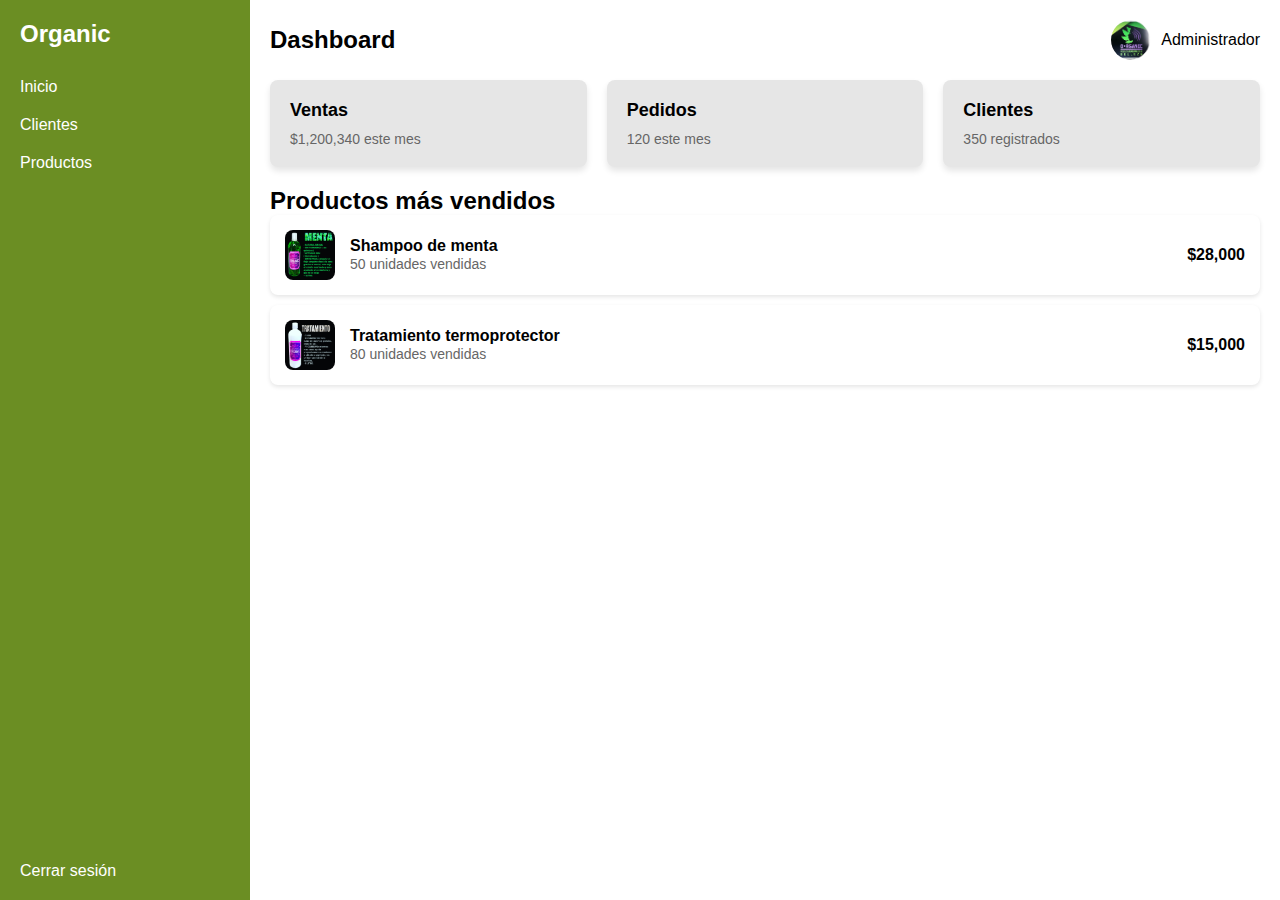
<file: html/dashboard.html>
<!DOCTYPE html>
<html lang="es">
<head>
    <meta charset="UTF-8">
    <meta name="viewport" content="width=device-width, initial-scale=1.0">
    <title>Dashboard | Organic</title>
    <link rel="stylesheet" href="../css/styles.css">
</head>
<body>
    <div class="dashboard">
        <div class="sidebar">
            <div>
                <h2>Organic</h2>
                <ul class="menu">
                    <li><a href="landingpage.html">Inicio</a></li>
                    <li><a href="error404.html">Clientes</a></li>
                    <li><a href="error500.html">Productos</a></li>
                </ul>
            </div>
            <div>
                <a href="../index.html" style="color: white;">Cerrar sesión</a>
            </div>
        </div>

        <div class="content">
            <div class="header">
                <h1>Dashboard</h1>
                <div class="user">
                    <img src="../img/image.png" alt="Usuario">
                    <span>Administrador</span>
                </div>
            </div>

            <div class="stats">
                <div class="card">
                    <h3>Ventas</h3>
                    <p>$1,200,340 este mes</p>
                </div>
                <div class="card">
                    <h3>Pedidos</h3>
                    <p>120 este mes</p>
                </div>
                <div class="card">
                    <h3>Clientes</h3>
                    <p>350 registrados</p>
                </div>
            </div>

            <div class="product-list">
                <h2>Productos más vendidos</h2>
                <div class="product">
                    <img src="../img/producto1.png" alt="Producto">
                    <div class="product-info">
                        <h4>Shampoo de menta</h4>
                        <span>50 unidades vendidas</span>
                    </div>
                    <div class="product-price">$28,000</div>
                </div>
                <div class="product">
                    <img src="../img/producto2.png" alt="Producto">
                    <div class="product-info">
                        <h4>Tratamiento termoprotector</h4>
                        <span>80 unidades vendidas</span>
                    </div>
                    <div class="product-price">$15,000</div>
                </div>
            </div>
        </div>
    </div>
</body>
</html>
</file>
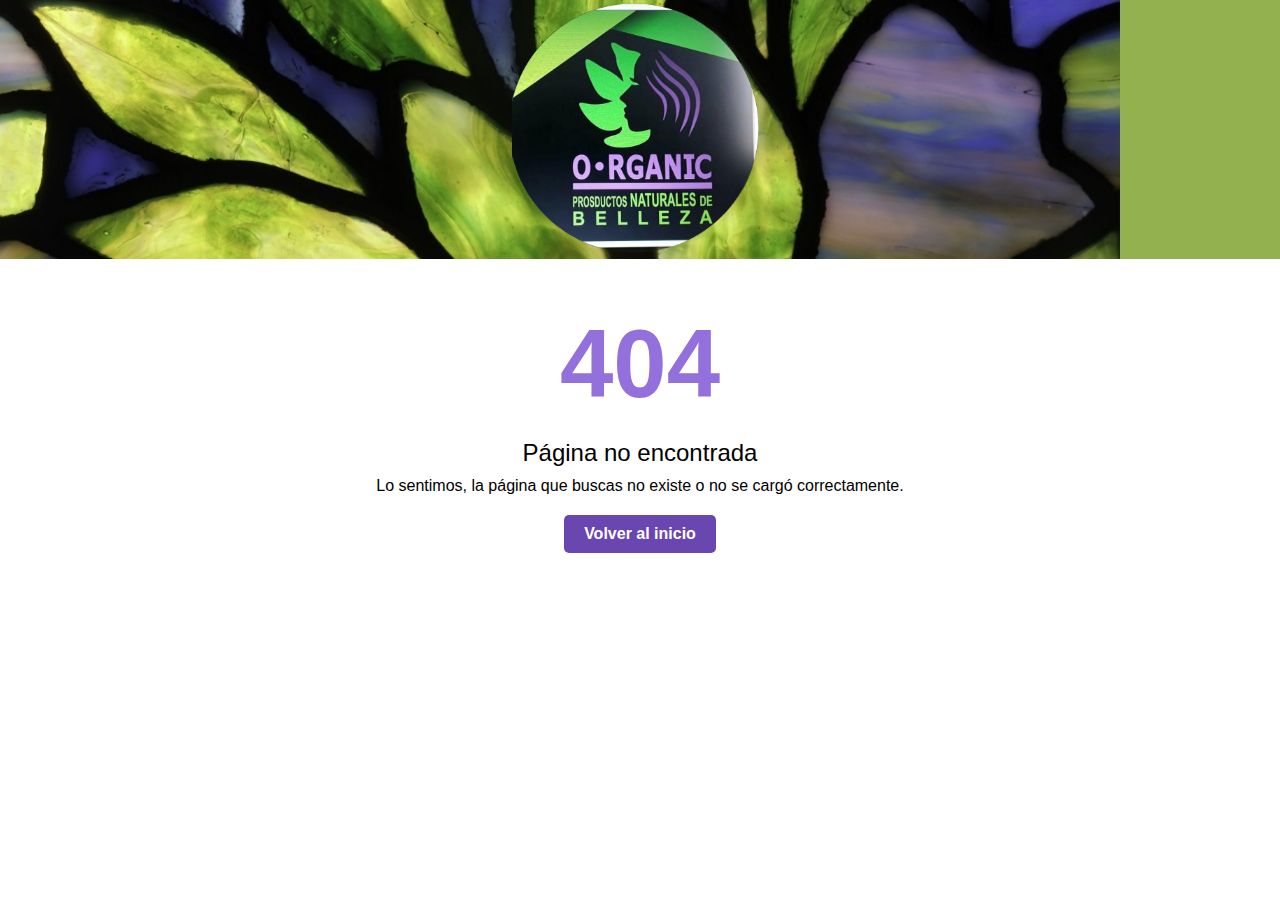
<file: html/error404.html>
<!-- Página de Error 404 -->
<!DOCTYPE html>
<html lang="es">
<head>
    <meta charset="UTF-8">
    <meta name="viewport" content="width=device-width, initial-scale=1.0">
    <title>Error 404 | Organic</title>
    <link rel="stylesheet" href="../css/styles.css">

</head>
<body>
    <div class="contenedorerror">
        <div class="error-page">
            <div class="illustration">
                <img src="../img/image.png" alt="Ilustración de página no encontrada">
            </div>
            <h1>404</h1>
            <h2>Página no encontrada</h2>
            <p>Lo sentimos, la página que buscas no existe o no se cargó correctamente.</p>
            <a href="landingpage.html">Volver al inicio</a>
        </div>
    </div>
</body>
</html>
</file>
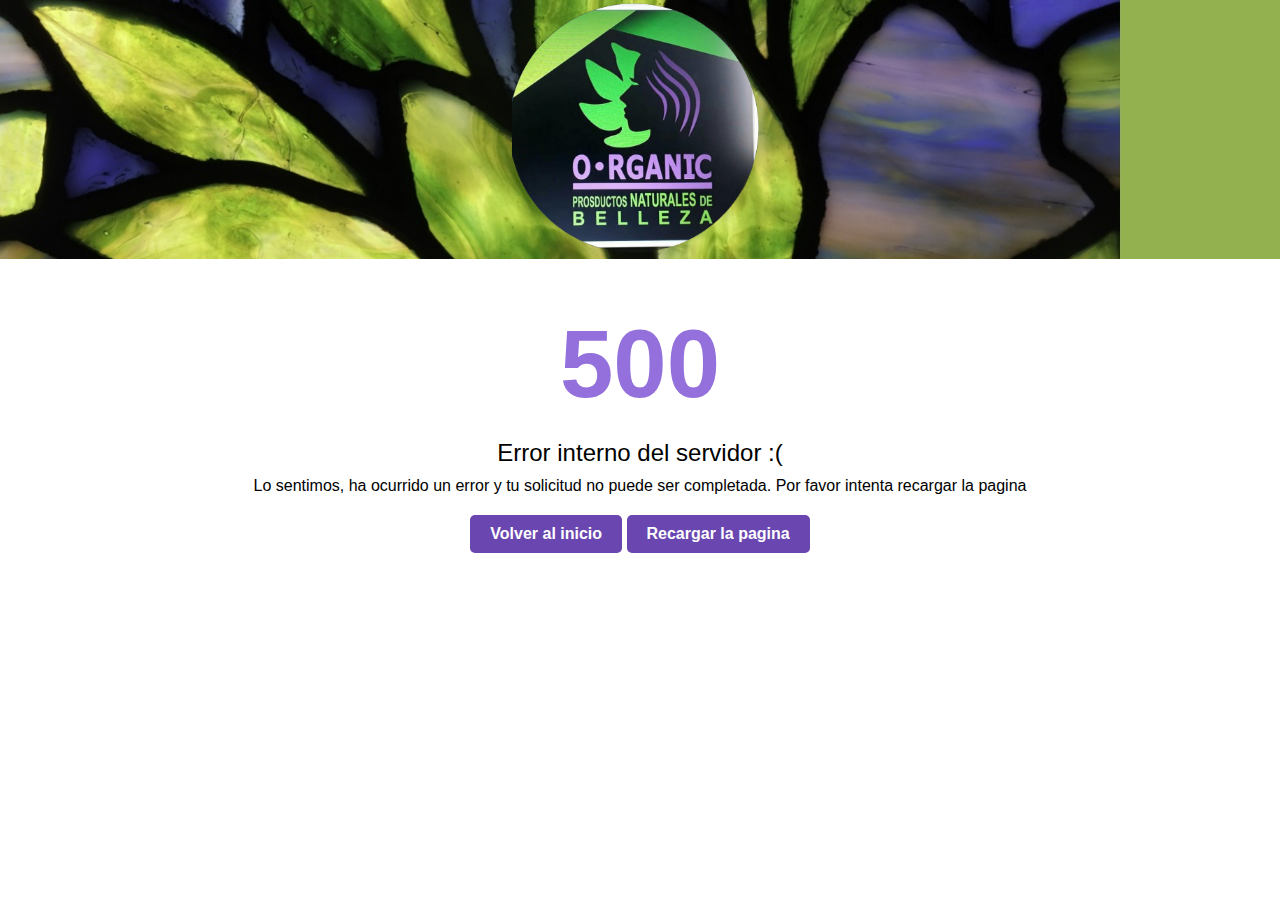
<file: html/error500.html>
<!-- Página de Error 404 -->
<!DOCTYPE html>
<html lang="es">
<head>
    <meta charset="UTF-8">
    <meta name="viewport" content="width=device-width, initial-scale=1.0">
    <title>Error 404 | Organic</title>
    <link rel="stylesheet" href="../css/styles.css">

</head>
<body>
    <div class="contenedorerror">
        <div class="error-page">
            <div class="illustration">
                <img src="../img/image.png" alt="Ilustración de página no encontrada">
            </div>
            <h1>500</h1>
            <h2>Error interno del servidor :(</h2>
            <p>Lo sentimos, ha ocurrido un error y tu solicitud no puede ser completada. Por favor intenta recargar la pagina</p>
            <a href="landingpage.html">Volver al inicio</a>
            <a href="">Recargar la pagina</a>
        </div>
    </div>
</body>
</html>
</file>
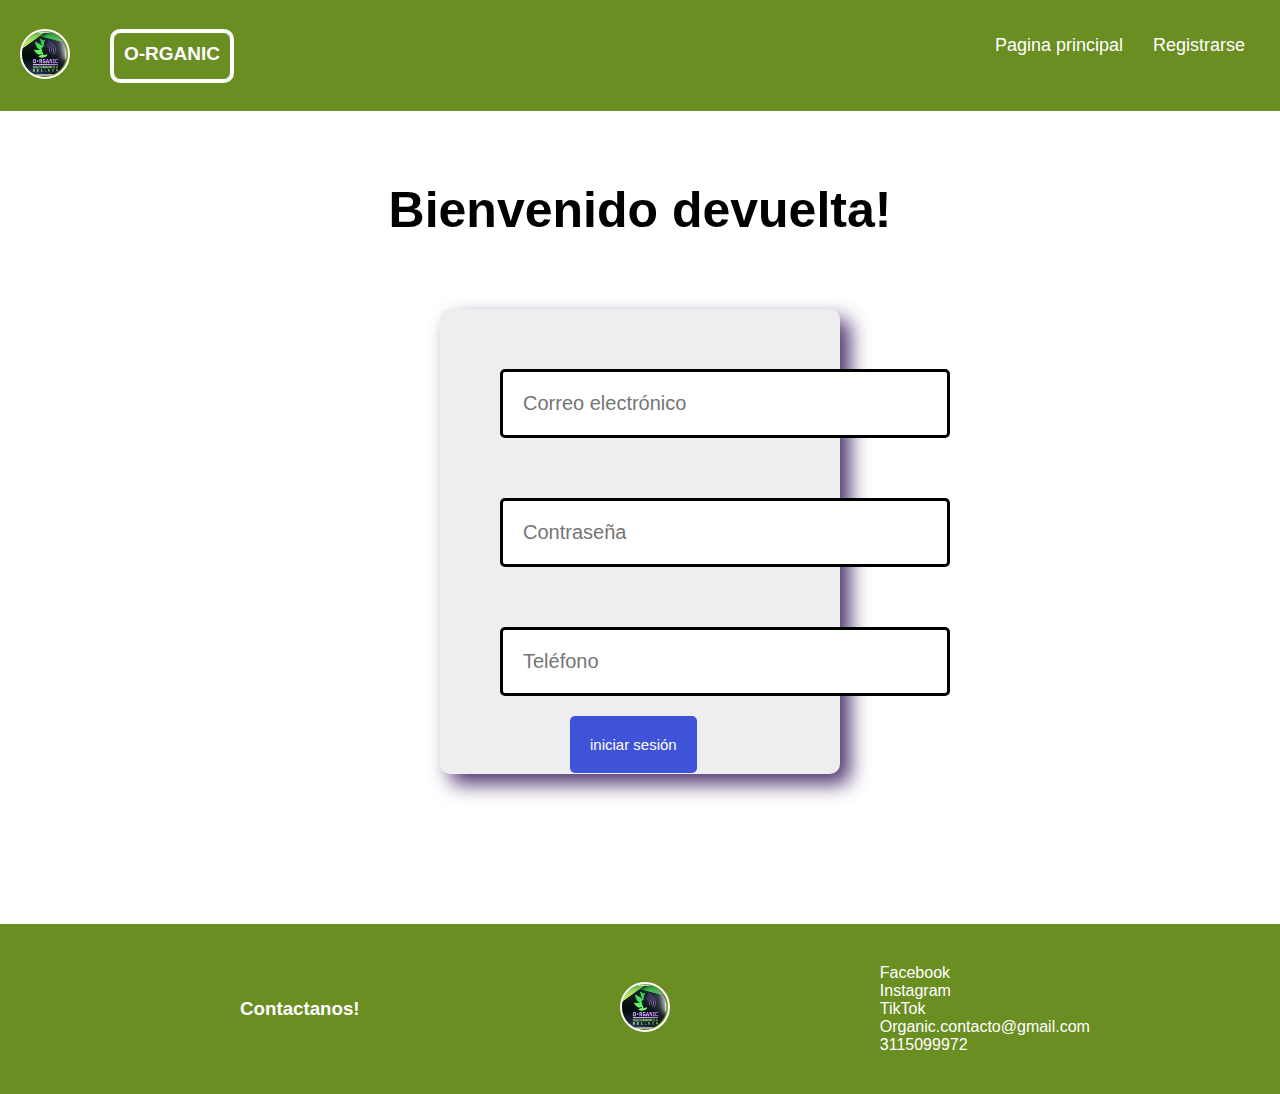
<file: html/iniciosesion.html>
<!DOCTYPE html>
<html lang="en">
<head>
    <meta charset="UTF-8">
    <meta name="viewport" content="width=device-width, initial-scale=1.0">
    <title>Registrate ya!</title>
    <link rel="stylesheet" href="../css/styles.css">
</head>
<body>
    <header>
        <div class="menu">
            <div class="contenedor">
                <div class="brand">
                    <a href="../index.html">
                        <img src="../img/image.png" class="mini-icon" alt="">
                    </a>
                    <h1 class="marca">O-RGANIC</h1>
                </div>
                <nav>
                    <ul class="lista-menu">
                        <li><a href="../index.html">Pagina principal</a></li>
                        <li><a href="./registro.html">Registrarse</a></li>
                    </ul>
                </nav>
            </div>
        </div>
    </header>
    <div class="tituloinicio">
        <h1>Bienvenido devuelta!</h1>
    </div>
    <div class="iniciosesion">
        <div class="forminicio">

          <div class="espacio">
            <input type="text" class="campo" placeholder="Correo electrónico">
          </div>
    
          <div class="espacio">
            <input type="password" class="campo" placeholder="Contraseña">
          </div>
    
          <div class="espacio">
            <input type="number" class="campo" placeholder="Teléfono">
          </div>
    
          <a href="landingpage.html" class="boton">iniciar sesión</a>
        </div>
      </div>
      <footer>
        <div class="footer" id="contacto">
            <div class="conocenos">
                <h3>Contactanos!</h3>
                <p></p>
            </div>
            <a href="../index.html">
                <img src="../img/image.png" class="mini-icon" alt="">
            </a>
            <nav>
                <ul class="lista-contacto">
                    <li><a href="">Facebook</a></li>
                    <li><a href="https://www.instagram.com/or.ganic_productosnaturales?igsh=amF3ZzgzdW14cngw">Instagram</a></li>
                    <li><a href="https://www.tiktok.com/@orlandopamplona">TikTok</a></li>
                    <li><p>Organic.contacto@gmail.com</p></li>
                    <li><p>3115099972</p></li>
                </ul>
            </nav> 
        </div>
     </footer>
</body>
</html>
</file>
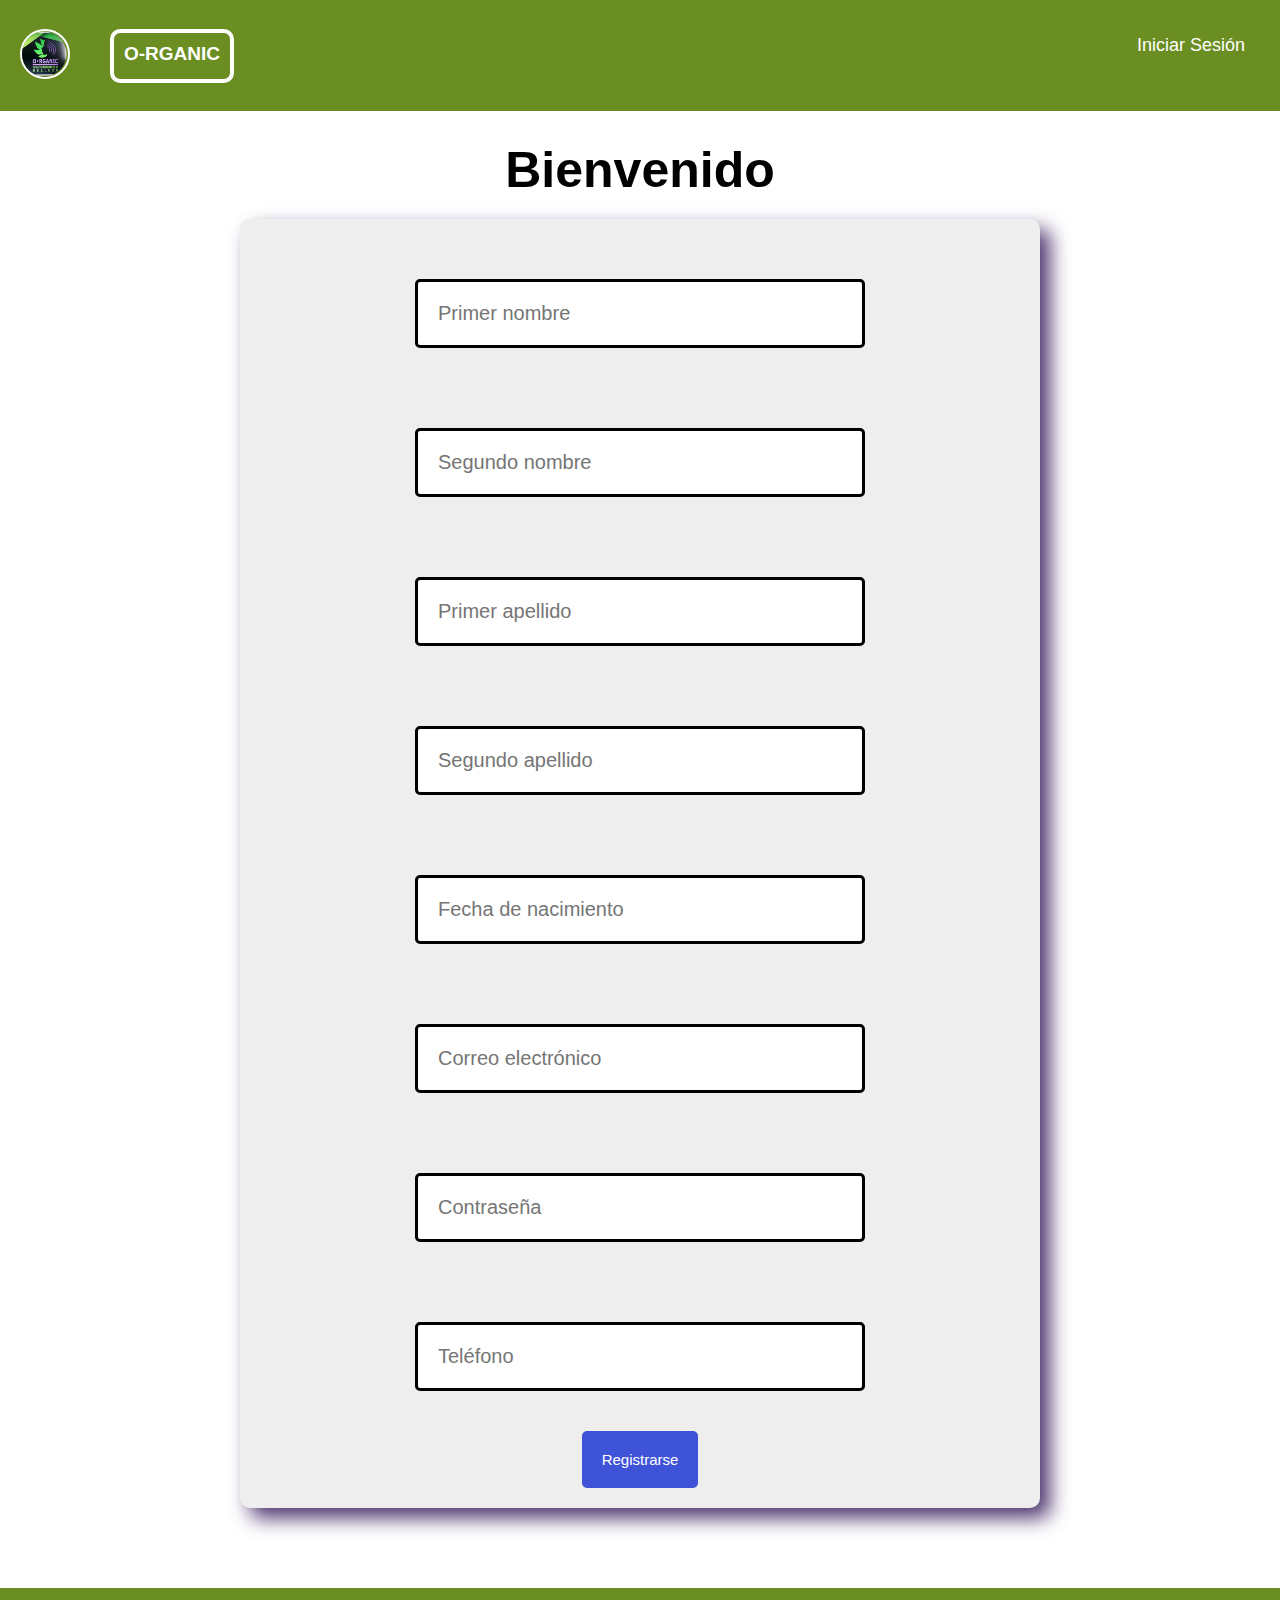
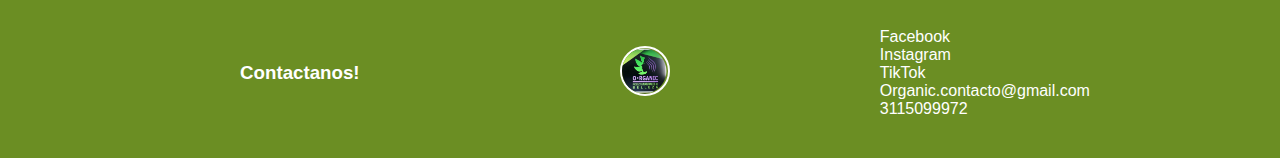
<file: html/registro.html>
<!DOCTYPE html>
<html lang="en">
<head>
    <meta charset="UTF-8">
    <meta name="viewport" content="width=device-width, initial-scale=1.0">
    <title>Registrate ya!</title>
    <link rel="stylesheet" href="../css/styles.css">
</head>
<body>
    <header>
        <div class="menu">
            <div class="contenedor">
                <div class="brand">
                  <a href="../index.html">
                    <img src="../img/image.png" class="mini-icon" alt="">
                  </a>
                    <h1 class="marca">O-RGANIC</h1>
                </div>
                <nav>
                    <ul class="lista-menu">
                        <li><a href="./iniciosesion.html">Iniciar Sesión</a></li>
                    </ul>
                </nav>
            </div>
        </div>
    </header>
    <div class="titulo">
        <h1>Bienvenido</h1>
    </div>
    <div class="registro">
        <div class="formulario">
          <div class="espacio">
            <input type="text" class="campo" placeholder="Primer nombre">
          </div>
    
          <div class="espacio">
            <input type="text" class="campo" placeholder="Segundo nombre">
          </div>

          <div class="espacio">
            <input type="text" class="campo" placeholder="Primer apellido">
          </div>

          <div class="espacio">
            <input type="text" class="campo" placeholder="Segundo apellido">
          </div>

          <div class="espacio">
            <input type="datetime" class="campo" placeholder="Fecha de nacimiento">
          </div>

          <div class="espacio">
            <input type="text" class="campo" placeholder="Correo electrónico">
          </div>
    
          <div class="espacio">
            <input type="password" class="campo" placeholder="Contraseña">
          </div>
    
          <div class="espacio">
            <input type="number" class="campo" placeholder="Teléfono">
          </div>
          <a href="landingpage.html" class="boton">Registrarse</a>
        </div>
      </div>
      <footer>
        <div class="footer" id="contacto">
            <div class="conocenos">
                <h3>Contactanos!</h3>
                <p></p>
            </div>
            <a href="../index.html">
                <img src="../img/image.png" class="mini-icon" alt="">
            </a>
            <nav>
                <ul class="lista-contacto">
                    <li><a href="">Facebook</a></li>
                    <li><a href="https://www.instagram.com/or.ganic_productosnaturales?igsh=amF3ZzgzdW14cngw">Instagram</a></li>
                    <li><a href="https://www.tiktok.com/@orlandopamplona">TikTok</a></li>
                    <li><p>Organic.contacto@gmail.com</p></li>
                    <li><p>3115099972</p></li>
                </ul>
            </nav> 
        </div>
     </footer>
</body>
</html>
</file>
<file: css/styles.css>
*{
    margin: 0;
    padding: 0;
    box-sizing: border-box;
    text-decoration: none;
    list-style: none;
}

body{
    font-family: sans-serif;
    background-color: #FFFFFF;
}

.contenedor{
    width: 100%;
    background: #6B8E23;
    display: flex;
    justify-content: space-between;
    align-items: center;
}

.brand{
    display: flex;
}

.mini-icon{
    width: 50px;
    height: 50px;
    margin: 20px;
    border: 2px solid;
    border-radius: 100%;
    border-color: #FFFFFF;
}

.marca{
    padding: 10px;
    margin: 20px;
    border: 4px solid;
    border-radius: 10px;
    font-size: 19px;
    font-weight: bold;
    color: #FFFFFF;
}


.lista-menu{
    list-style: none;
    display: flex;
    padding: 35px;
    align-items: center;
    text-align: center;
}

.lista-menu a{
    text-decoration: none;
    margin-left: 30px;
    font-weight: bold;
    font-size: 18px;
    color: #FFFFFF;
}

/* Slider */

.slidertitulo{
    font-size: 50px;
    text-align: center;
    padding-top: 50px;
    color: #4f4f4f;
}

.slider{
    width: 100%;
    height: 350px;
    margin: 0 auto 0;
    overflow: hidden;
}

.slider ul{
    display: flex;
    padding: 0;
    width: 400%;
    animation: slide 20s infinite alternate ease-in-out;
}

.slider li{
    width: 100%;
    height: 500px;
    list-style: none;
    position: relative;
}

.texto{
    position: absolute;
    text-align: center;
    padding: 0 250px;
    top: 250px;
    color: #ffffff;
}

.texto h2{
    font-size: 45px;
    margin-bottom: 35px;
}

.slider img{
    width: 100%;
}

@keyframes slide{
    0% { margin-left: 0;}
    20% { margin-left: 0;}
    25% { margin-left: -100%;}
    45% { margin-left: -100%;}
    50% { margin-left: -200%;}
    70% { margin-left: -200%;}
    75% { margin-left: -300%;}
    100% { margin-left: -300%;}
}

.contenedor-banner{
    display: flex;
    font-size: 25px;
    align-items: center;
    height: 100%;
    padding: 50px;
    
}

.banner{
    list-style: none;
    text-align: center;
    width: 100%;
}

.banner h1{
    color: #4f4f4f;
}

.banner li{
    margin: 30px;
}

.banner a{
    font-size: 25px;
}

.contenedor-banner p{
    font-weight: bold;
    margin-top: 50px ;
    margin-bottom: 50px;
    #4f4f4f
}

.espaciologo{
    margin: 100px;
}

.logo{
    width: 100%;
}

.botones{
    list-style: none;
    padding: 20px;
    background-color: #9370DB;
    width: fit-content;
    border-radius: 10px;
    color: white;
    text-decoration: none;
}

/* Servicios */

.servicios{
    background-image: url(../img/interlude.jpg);
    height: 100%;
    display: flex;
    flex-wrap: wrap;
    justify-content: center;
}

.servicio{
    width: 300px;
    height: 480px;
    background: #EEEEEE;
    color: #4e346e;
    padding: 20px;
    border-radius: 10px;
    margin: 50px 80px;
    box-shadow: 10px 10px 20px gray;
}

.servicio img{
    width: 250px;
    height: 250px;
    border-radius: 10px;
}

.servicio h2{
    padding: 10px 16px;
}

.servicio p{
    padding: 0 16px;
}

.serviciotitulo{
    text-align: center;
    font-size: 40px;
    padding: 20px;
}

.container{
    text-align: center;
    padding-bottom: 20px;
}

.container h2{
    font-size: 40px;
    padding: 20px;
}

.card-list .card-item{
    list-style: none;
}

.card-list .card-item .card-link{
    width: 100%;
    height: 100%;
    user-select: none;
    display: block;
    background: #EEEEEE;
    padding: 18px;
    border-radius: 12px;
    text-decoration: none;
    border: 2px solid transparent;
    box-shadow: 0 10px 10px rgba(0, 0, 0, 0.05);
    transition: o.2s ease;
}

.card-list .card-item .card-link:hover{
    border-color: #9370DB;
}

.card-list .card-link .card-image{
    max-width: 400px;
    height: 410px;
    aspect-ratio: 16 / 9;
    object-fit: cover;
    border-radius: 10px;
}

.card-list .card-link .badge {
    padding: 0px 16px;
    width: fit-content;
    font-size: 20px;
    font-weight: bold;
}

.card-list .card-link .card-title {
    font-size: 24px;
    font-weight: 600;
    width: fit-content;
    padding: 8px 16px;
}

.botoncarrito{
    list-style: none;
    padding: 10px;
    background-color: #9370DB;
    width: fit-content;
    border-radius: 10px;
    color: white;
    text-decoration: none;
    margin-bottom: 10px;
}

.botoncarrito:hover{
    background-color: #6a46b0;
}

.catalogo h1{
    font-size: 40px;
    text-align: center;
    padding: 20px;
    margin-top: 50px;
    margin-bottom: 50px;
}

.catalogo .productos ul{
    display: flex;
    flex-wrap: wrap;
    list-style: none;
    justify-content: center;
    text-align: center;
    margin-bottom: 50px;
}

.catalogo .productos ul li{
    padding: 20px;
    background-color: #EEEEEE;
    margin: 20px;
    border-radius: 12px;
    border: 2px solid transparent;
    box-shadow: 0 10px 10px rgba(0, 0, 0, 0.05);
    transition: o.2s ease;
}

.catalogo .productos ul li:hover{
    border-color: #9370DB;
}

.catalogo .productos img{
    border-radius: 10px;
}

.catalogo .productos .precio{
    padding: 0px 16px;
    width: fit-content;
    font-size: 20px;
    font-weight: bold;
}

.catalogo .productos .nombre {
    font-size: 24px;
    font-weight: 600;
    width: fit-content;
    padding: 8px 16px;
    margin-bottom: 30px;
}

.historiacontenedor{
    display: flex;
    justify-content: center;
    margin-bottom: 50px;
}

.historia{
    padding: 50px 100px;
    text-align: justify;
    box-shadow: 0 0 10px rgba(0, 0, 0, 0.8);
    width: 100%;
    margin-bottom: 50px;
    border-radius: 10px;
    align-items: center;
}

.historiatitulo{
    text-align: center;
    font-size: 50px;
    padding: 50px;
    color: #6a46b0;
}

.imagenes{
    display: flex;
    justify-content: center;
}

.historiaimg{
    width: 200px;
    border-radius: 50%;
}

.historia h2{
    font-size: 20px;
    text-align: center;
    padding-top: 50px;
    color: #6a46b0;
}

.historia p{
    font-weight: bold;
    
}

.footer{
    background: #6B8E23;
    color: #ffffff;
    display: flex;
    justify-content: space-evenly;
}

.footer .conocenos{
    text-align: center;
    padding: 0 90px;
}

.footer .lista-contacto{
    list-style: none;
    margin-top: 40px;
    margin-right: 50px;
}

.footer .lista-contacto a{
    text-decoration: none;
    color: #ffffff;
}



/* REGISTRARSE */

.titulo{
    text-align: center;
    margin-top: 30px;
    font-size: 25px;
}

.registro{
    margin: 20px;
    margin-bottom: 80px;
    display: flex;
    justify-content: center;
    align-items: center;
}

.formulario{
    background: #EEEEEE;
    padding: 20px;
    border-radius: 10px;
    width: 800px;
    display: flex;
    flex-wrap: wrap;
    box-shadow: 10px 10px 20px #4e346e;
    justify-content: center;
}

.espacio{
    padding: 20px;
    margin: 20px;
}

.campo{
    padding: 20px;
    width: 50vh;
    border: 3px solid;
    border-radius: 5px;
    font-size: 20px;
}

.boton{
    background: #3F53D9;
    color: white;
    padding: 20px;
    margin: 0px 110px;
    border-radius: 5px;
    font-size: 15px;
}

/* Inicio de sesión */

.tituloinicio{
    text-align: center;
    margin: 70px;
    font-size: 25px;
}

.iniciosesion{
    margin: 20px;
    margin-bottom: 150px;
    display: flex;
    justify-content: center;
    align-items: center;
}

.forminicio{
    background: #EEEEEE;
    padding: 20px;
    border-radius: 10px;
    width: 400px;
    box-shadow: 10px 10px 20px #4e346e;
    justify-content: center;
}

/* LANDINGPAGE */

.icono{
    width: 30px;
}

.logocarrito{
    width: 30px;
}

.bolsa{
    display: flex;
    right: 0px;
}

.carrito{
    width: 350px;
    height: 520px;
    position: absolute;
    right: 0px;
    top: 10%;
    box-shadow:0 0 10px rgba(0, 0, 0, 0.8);
    z-index: 1;
    background-color: #fff;
    padding: 20px;
    border-radius: 5px;
}

.arriba{
    width: 100%;
}

.arriba h3{
    font-size: 30px;
}

.arriba p{
    font-size: 25px;
}

.carrito table{
    width: 100%;
    height: 200px;
    background-color: #e6e6e6;
    margin-top: 20px;
    border-radius: 5px;
}

.abajo{
    width: 100%;
}

.abajo .precios{
    width: 100%;
    display: flex;
    justify-content: space-between;
    padding: 10px;
    background-color: #e6e6e6;
    margin-top: 20px;
    box-sizing: border-box;
    align-items: center;
}

.precios p{
    font-size: 15px;
}

.botoncarro{
    width: 100%;
    margin-top: 10px;
    margin-bottom: 15px;
}

.botoncarro button{
    padding: 10px;
    width: 100%;
    border-radius: 10px;
    font-size: 15px;
    border: none;
    margin-top: 10px;
    background-color: #9370DB;
    color: #fff;
    cursor: pointer;
}

.botoncarro button:active{
    background-color: #6a46b0;
}

.abajo a{
    color: #4e346e;
    margin-left: 60%;
}

.cuenta{
    width: 18px;
    height: 18px;
    background-color: red;
    font-size: 15px;
    color: #ffffff;
    border-radius: 50%;
    display: flex;
    align-items: center;
    justify-content: center;
    margin-left: -10px;
    margin-bottom: -20px;
}

.carrito{
    display: none;
}

.bolsa:hover .carrito{
    display:block;
}

/* dashboard */

.dashboard {
    display: flex;
    height: 100vh;
}

.sidebar {
    background-color: #6B8E23;
    color: white;
    width: 250px;
    padding: 20px;
    display: flex;
    flex-direction: column;
    justify-content: space-between;
}

.sidebar h2 {
    margin-bottom: 30px;
    font-weight: 600;
}

.menu {
    list-style: none;
}

.menu li {
    margin-bottom: 20px;
}

.menu a {
    text-decoration: none;
    color: white;
    font-weight: 400;
}

.menu a:hover {
    font-weight: 600;
}

.content {
    flex: 1;
    padding: 20px;
    overflow-y: auto;
}

.header {
    display: flex;
    justify-content: space-between;
    align-items: center;
    margin-bottom: 20px;
}

.header h1 {
    font-size: 24px;
    font-weight: 600;
}

.header .user {
    display: flex;
    align-items: center;
}

.user img {
    width: 40px;
    height: 40px;
    border-radius: 50%;
    margin-right: 10px;
}

.user span {
    font-size: 16px;
    font-weight: 400;
}

.stats {
    display: flex;
    gap: 20px;
    margin-bottom: 20px;
}

.card {
    background-color: #e6e6e6;
    border-radius: 8px;
    box-shadow: 0 4px 6px rgba(0, 0, 0, 0.1);
    padding: 20px;
    flex: 1;
}

.card h3 {
    margin-bottom: 10px;
    font-size: 18px;
    font-weight: 600;
}

.card p {
    font-size: 14px;
    color: #666;
}

.product-list {
    margin-top: 20px;
}

.product {
    display: flex;
    justify-content: space-between;
    align-items: center;
    background-color: white;
    padding: 15px;
    border-radius: 8px;
    margin-bottom: 10px;
    box-shadow: 0 2px 4px rgba(0, 0, 0, 0.1);
}

.product:hover{
    transform: scale(1.02);
}

.product img {
    width: 50px;
    height: 50px;
    border-radius: 8px;
}

.product-info {
    flex: 1;
    margin-left: 15px;
}

.product-info h4 {
    font-size: 16px;
    font-weight: 600;
}

.product-info span {
    font-size: 14px;
    color: #666;
}

.product-price {
    font-weight: 600;
}

/* Error 404 */

.contenedorerror{
    display: flex;
    justify-content: center;
    text-align: center;
    align-items: center;
}

.error-page {
    width: 100%;
    margin-bottom: 50px;
}

.error-page h1 {
    font-size: 96px;
    font-weight: 600;
    color: #9370DB;
    margin-bottom: 20px;
}

.error-page h2 {
    font-size: 24px;
    font-weight: 400;
    margin-bottom: 10px;
}

.error-page p {
    font-size: 16px;
    margin-bottom: 20px;
}

.error-page a {
    display: inline-block;
    padding: 10px 20px;
    background-color: #6a46b0;
    color: white;
    text-decoration: none;
    border-radius: 5px;
    font-weight: 600;
}

.error-page a:hover {
    background-color: #4e346e;
}

.illustration {
    background: url(../img/or1.jpg);
    margin-bottom: 50px;
}

.illustration img {
    max-width: 20%;
    height: auto;
}

@media (max-width:1024px) {

.mini-icon{
    width: 40px;
    height: 40px;
    margin: 10px;
}    

.marca{
    font-size: 8px;
    padding: 10px;
    margin: 10px 20px;
    border: 2px solid;
}


.lista-menu{
    width: fit-content;
    flex-wrap: nowrap;
    padding: 10px;
    text-align: center;
    align-items: center;
}

.lista-menu a{
    font-size: 10px;
}

.contenedor-banner{
    flex-wrap: wrap;
}

.card-list .card-item .card-link{
    width: 600px;
    margin-left: 85px;
}

.card-list .card-link .card-image{
    width: 600px;
}

}

@media (max-width:768px) {

    .card-list .card-item .card-link{
        width: 350px;
        height: 350px;
        margin: 0;
        margin-left: 35px;
        padding: 0;
    }
    
    .card-list .card-link .card-image{
        width: 300px;
        height: 250px;
        margin: 0;
        padding: 10px;
    }

    .footer{
        align-items: center;
    }

    .footer .lista-contacto{
        margin: 0;
    }

}

@media (min-width:375px) {

    .lista-menu{
        flex-wrap: wrap;
    }
    
    .footer{
        align-items: center;
        flex-wrap: wrap;
    }

    .footer .lista-contacto{
        margin: 40px;
    }

}

@media (max-width:320px) {
    
    .marca{
        padding: 5px;
        margin-top: 15px;
        margin-bottom: 25px;
    }

    .banner h2{
        font-size: 30px;
    }

    .banner p{
        font-size: 20px;
    }

    .banner a{
        font-size: 15px;
    }

    .lista-menu{
        flex-wrap: wrap;
        padding: 5px;
    }

    .espaciologo{
        margin: 0;
        margin-left: 15px;
    }

    .logo{
        width: 200px;
    }

    .card-list .card-item .card-link{
        width: 250px;
    }
    
    .card-list .card-link .card-image{
        width: 200px;
    }

    .footer{
        align-items: center;
        flex-wrap: wrap;
    }

    .footer .lista-contacto{
        margin: 40px;
    }

/* inicio de sesion */

.tituloinicio{
    font-size: 20px;
}

.forminicio{
    width: 300px;
}

.campo{
    width: 200px;
    padding: 10px;
}

}
</file>
